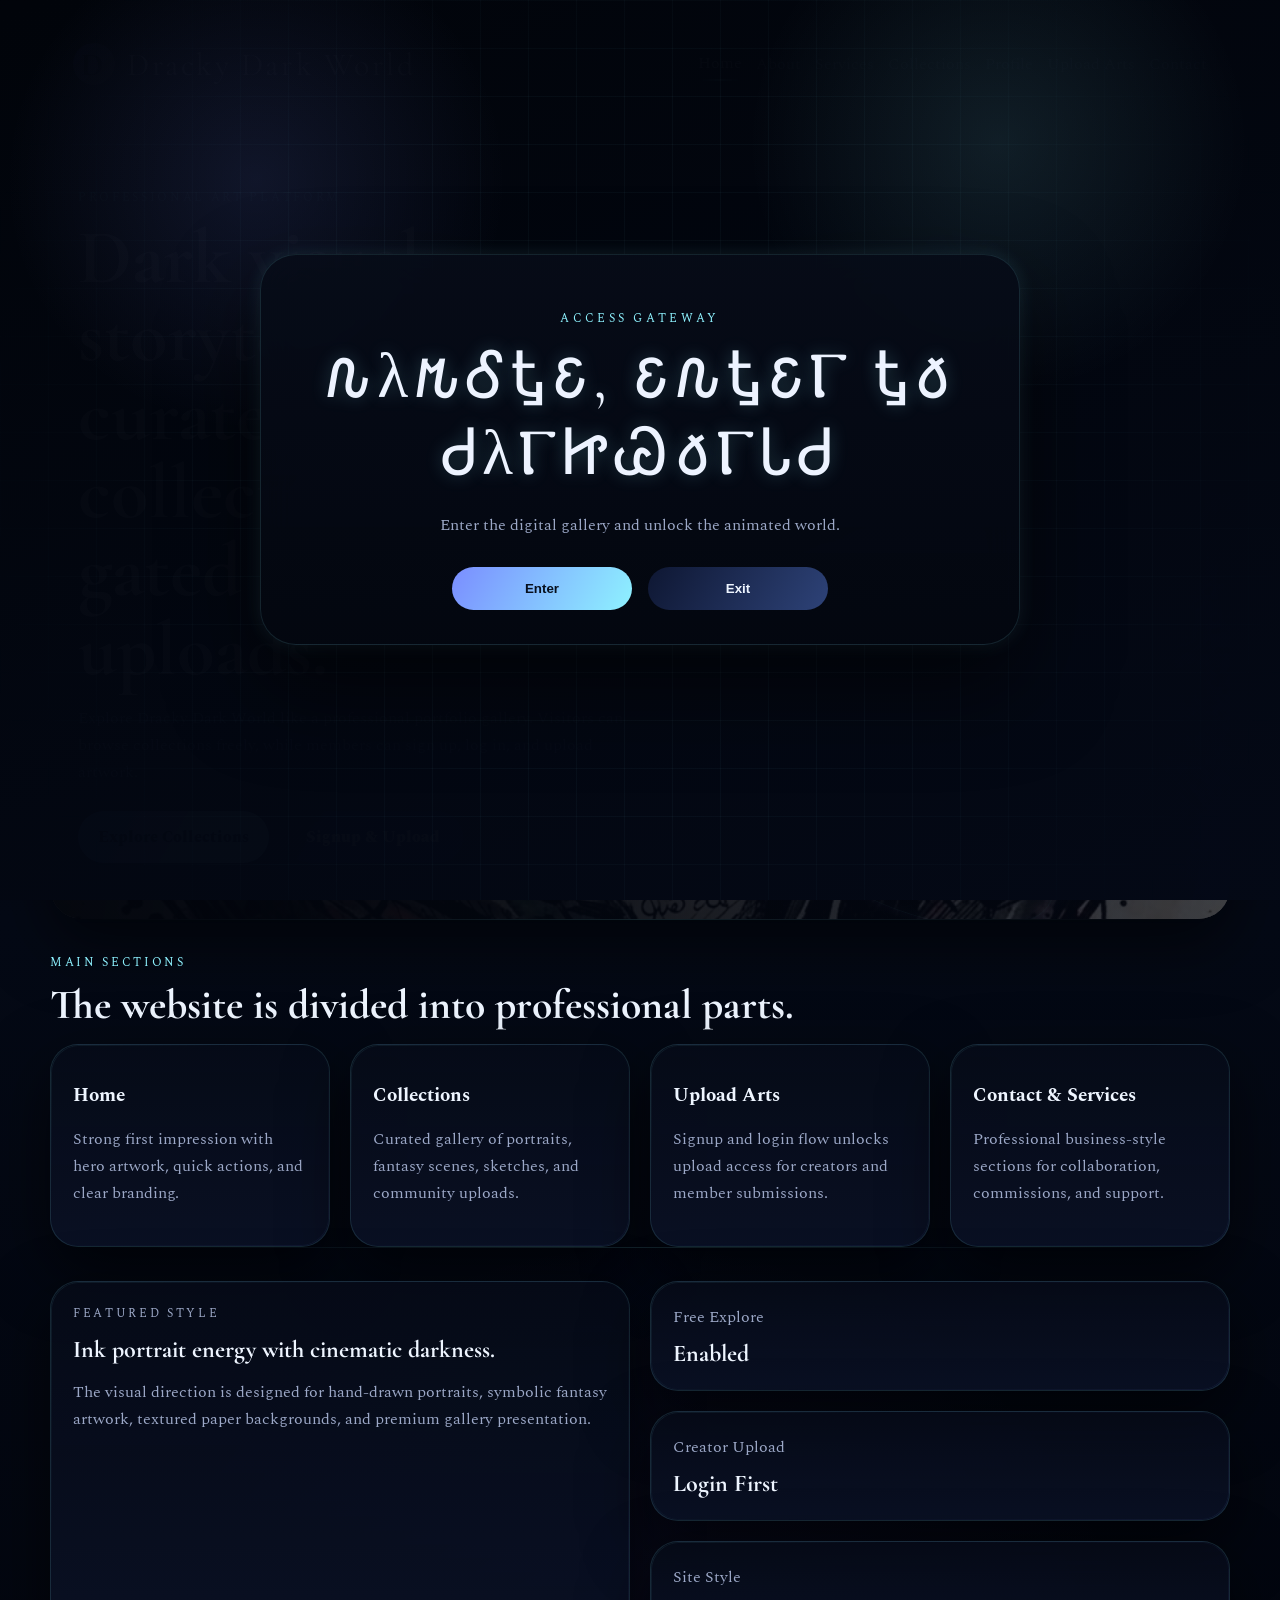
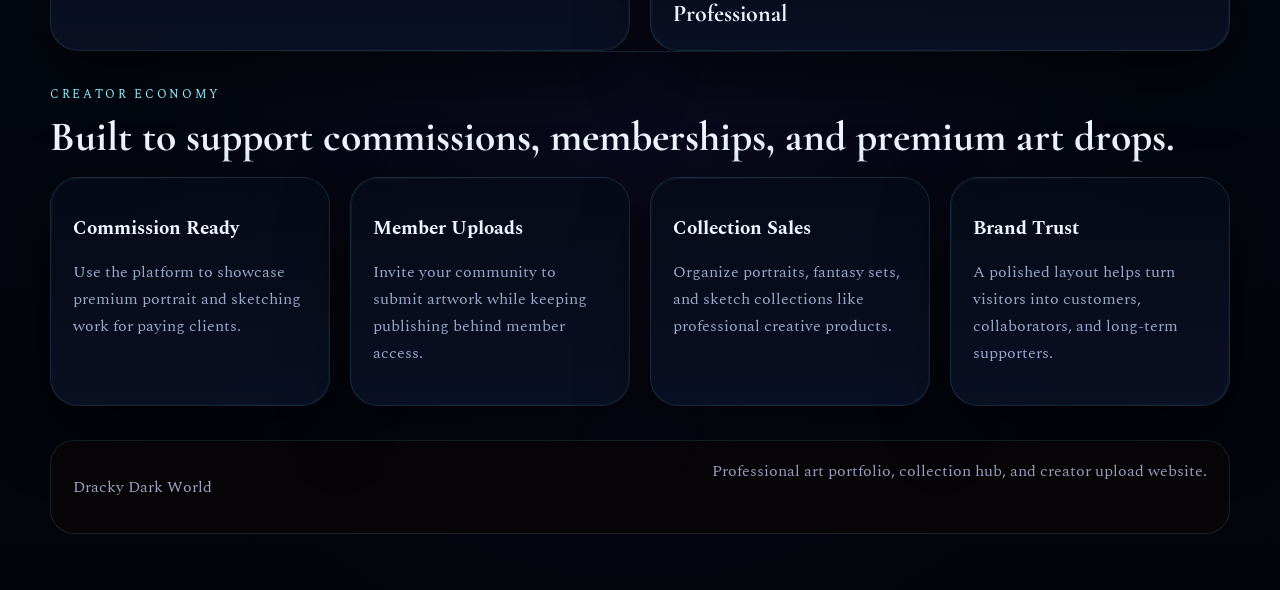
<file: index.html>
<!DOCTYPE html>
<html lang="en">
<head>
  <meta charset="UTF-8">
  <meta name="viewport" content="width=device-width, initial-scale=1.0">
  <title>Dracky Dark World | Home</title>
  <link rel="preconnect" href="https://fonts.googleapis.com">
  <link rel="preconnect" href="https://fonts.gstatic.com" crossorigin>
  <link href="https://fonts.googleapis.com/css2?family=Cormorant+Garamond:wght@500;600;700&family=Spectral:wght@400;500;600;700&display=swap" rel="stylesheet">
  <link rel="stylesheet" href="style.css">
</head>
<body data-page="index">
  <div class="site-shell">
    <header class="site-header">
      <a class="site-brand" href="index.html">
        <span class="brand-mark">D</span>
        <span data-global-key="brand_name">Dracky Dark World</span>
      </a>
      <nav class="site-nav">
        <a href="index.html" aria-current="page">Home</a>
        <a href="about.html">About</a>
        <a href="services.html">Services</a>
        <a href="gallery.html">Collections</a>
        <a href="profile.html">Profile</a>
        <a href="upload.html">Upload Arts</a>
        <a href="contact.html">Contact</a>
      </nav>
    </header>

    <main>
      <section class="hero-banner">
        <div class="hero-geometry" aria-hidden="true">
          <span class="hero-orb hero-orb-a"></span>
          <span class="hero-orb hero-orb-b"></span>
          <span class="hero-ring hero-ring-a"></span>
          <span class="hero-ring hero-ring-b"></span>
          <span class="hero-grid-plane"></span>
        </div>
        <div class="hero-panel">
          <p class="eyebrow" data-content-key="hero_eyebrow">Professional Art Platform</p>
          <h1 data-content-key="hero_title">Dark visual storytelling, curated collections, and gated creator uploads.</h1>
          <p class="lead" data-content-key="hero_lead">
            Explore Dracky Dark World like a professional portfolio gallery. Visitors can browse
            collections freely, while members can sign up, log in, and upload artwork.
          </p>
          <div class="hero-actions">
            <a class="button button-primary" href="gallery.html">Explore Collections</a>
            <a class="button button-secondary" href="upload.html">Signup & Upload</a>
          </div>
        </div>
      </section>

      <section class="section">
        <div class="section-title">
          <p class="eyebrow" data-content-key="section1_eyebrow">Main Sections</p>
          <h2 data-content-key="section1_title">The website is divided into professional parts.</h2>
        </div>
        <div class="feature-grid">
          <article class="info-card">
            <h3 data-content-key="feature1_title">Home</h3>
            <p data-content-key="feature1_text">Strong first impression with hero artwork, quick actions, and clear branding.</p>
          </article>
          <article class="info-card">
            <h3 data-content-key="feature2_title">Collections</h3>
            <p data-content-key="feature2_text">Curated gallery of portraits, fantasy scenes, sketches, and community uploads.</p>
          </article>
          <article class="info-card">
            <h3 data-content-key="feature3_title">Upload Arts</h3>
            <p data-content-key="feature3_text">Signup and login flow unlocks upload access for creators and member submissions.</p>
          </article>
          <article class="info-card">
            <h3 data-content-key="feature4_title">Contact & Services</h3>
            <p data-content-key="feature4_text">Professional business-style sections for collaboration, commissions, and support.</p>
          </article>
        </div>
      </section>

      <section class="section split-section">
        <article class="spotlight-card">
          <p class="eyebrow" data-content-key="spotlight_eyebrow">Featured Style</p>
          <h2 data-content-key="spotlight_title">Ink portrait energy with cinematic darkness.</h2>
          <p data-content-key="spotlight_text">
            The visual direction is designed for hand-drawn portraits, symbolic fantasy artwork,
            textured paper backgrounds, and premium gallery presentation.
          </p>
        </article>

        <article class="metric-stack">
          <div class="metric-card">
            <span data-content-key="metric1_label">Free Explore</span>
            <strong data-content-key="metric1_value">Enabled</strong>
          </div>
          <div class="metric-card">
            <span data-content-key="metric2_label">Creator Upload</span>
            <strong data-content-key="metric2_value">Login First</strong>
          </div>
          <div class="metric-card">
            <span data-content-key="metric3_label">Site Style</span>
            <strong data-content-key="metric3_value">Professional</strong>
          </div>
        </article>
      </section>

      <section class="section">
        <div class="section-title">
          <p class="eyebrow" data-content-key="section2_eyebrow">Creator Economy</p>
          <h2 data-content-key="section2_title">Built to support commissions, memberships, and premium art drops.</h2>
        </div>
        <div class="feature-grid">
          <article class="info-card">
            <h3 data-content-key="economy1_title">Commission Ready</h3>
            <p data-content-key="economy1_text">Use the platform to showcase premium portrait and sketching work for paying clients.</p>
          </article>
          <article class="info-card">
            <h3 data-content-key="economy2_title">Member Uploads</h3>
            <p data-content-key="economy2_text">Invite your community to submit artwork while keeping publishing behind member access.</p>
          </article>
          <article class="info-card">
            <h3 data-content-key="economy3_title">Collection Sales</h3>
            <p data-content-key="economy3_text">Organize portraits, fantasy sets, and sketch collections like professional creative products.</p>
          </article>
          <article class="info-card">
            <h3 data-content-key="economy4_title">Brand Trust</h3>
            <p data-content-key="economy4_text">A polished layout helps turn visitors into customers, collaborators, and long-term supporters.</p>
          </article>
        </div>
      </section>
    </main>

    <footer class="site-footer">
      <p data-global-key="footer_title">Dracky Dark World</p>
      <span data-global-key="footer_text">Professional art portfolio, collection hub, and creator upload website.</span>
    </footer>
  </div>

  <script src="script.js"></script>
</body>
</html>
</file>
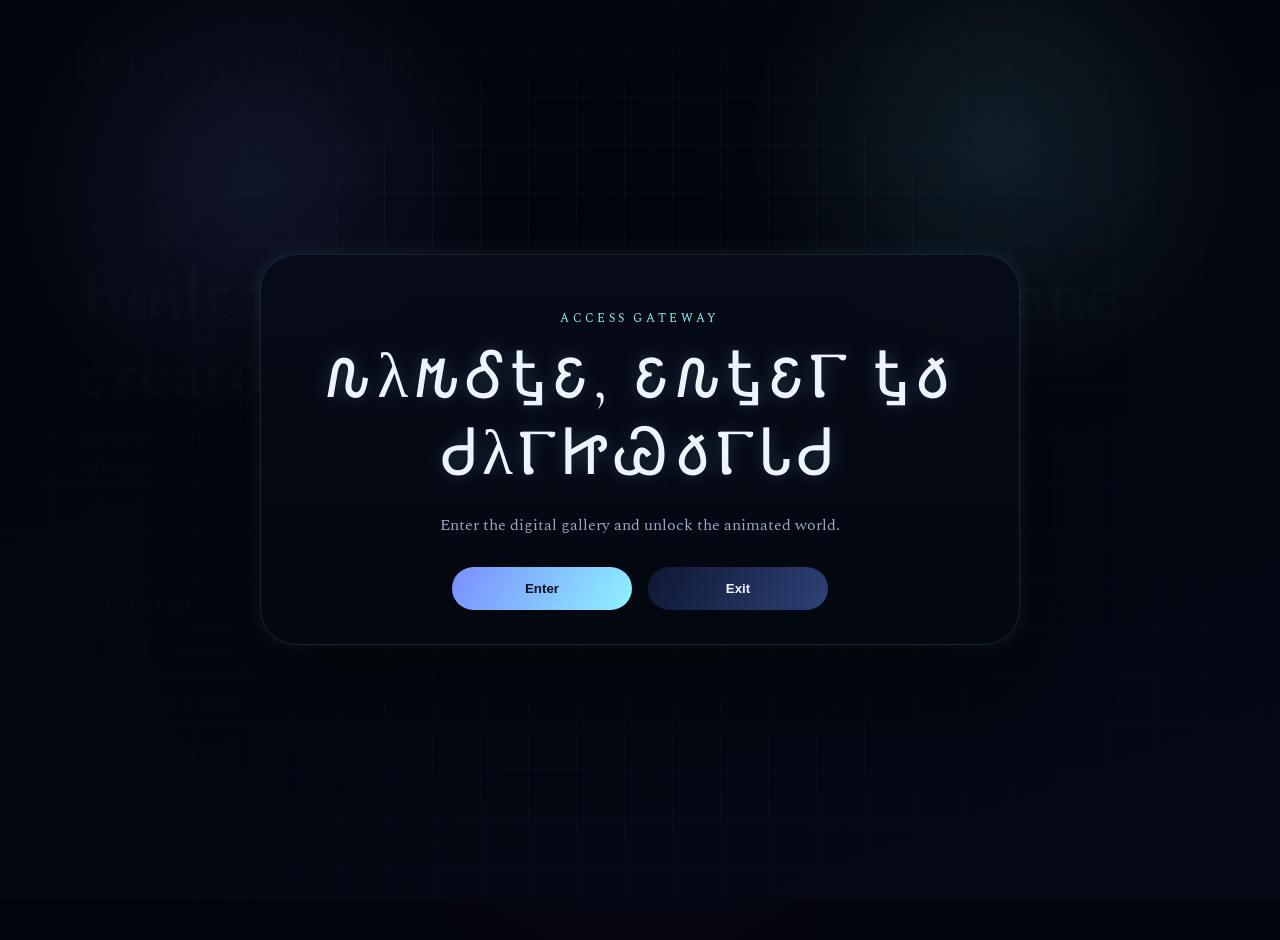
<file: about.html>
<!DOCTYPE html>
<html lang="en">
<head>
  <meta charset="UTF-8">
  <meta name="viewport" content="width=device-width, initial-scale=1.0">
  <title>Dracky Dark World | About</title>
  <link rel="preconnect" href="https://fonts.googleapis.com">
  <link rel="preconnect" href="https://fonts.gstatic.com" crossorigin>
  <link href="https://fonts.googleapis.com/css2?family=Cormorant+Garamond:wght@500;600;700&family=Spectral:wght@400;500;600;700&display=swap" rel="stylesheet">
  <link rel="stylesheet" href="style.css">
</head>
<body data-page="about">
  <div class="site-shell">
    <header class="site-header">
      <a class="site-brand" href="index.html">
        <span class="brand-mark">D</span>
        <span data-global-key="brand_name">Dracky Dark World</span>
      </a>
      <nav class="site-nav">
        <a href="index.html">Home</a>
        <a href="about.html" aria-current="page">About</a>
        <a href="services.html">Services</a>
        <a href="gallery.html">Collections</a>
        <a href="profile.html">Profile</a>
        <a href="upload.html">Upload Arts</a>
        <a href="contact.html">Contact</a>
      </nav>
    </header>

    <main class="page-main">
      <section class="page-hero">
        <p class="eyebrow" data-content-key="hero_eyebrow">About</p>
        <h1 data-content-key="hero_title">Built for dark art presentation and creator-focused publishing.</h1>
        <p class="lead" data-content-key="hero_lead">
          Dracky Dark World is a professional concept website for showcasing visual art,
          organizing themed collections, and letting members upload their work after authentication.
        </p>
      </section>

      <section class="feature-grid">
        <article class="info-card">
          <h3 data-content-key="card1_title">Portfolio Feel</h3>
          <p data-content-key="card1_text">The layout is designed to feel premium, gallery-driven, and suitable for artist brands.</p>
        </article>
        <article class="info-card">
          <h3 data-content-key="card2_title">Community Layer</h3>
          <p data-content-key="card2_text">Users can move from viewer to contributor through the signup, login, and upload flow.</p>
        </article>
        <article class="info-card">
          <h3 data-content-key="card3_title">Collection Focus</h3>
          <p data-content-key="card3_text">The site separates portraits, sketches, fantasy scenes, and user-generated art clearly.</p>
        </article>
      </section>
    </main>

    <footer class="site-footer">
      <p data-global-key="footer_title">Dracky Dark World</p>
      <span data-global-key="footer_text">Professional art portfolio, collection hub, and creator upload website.</span>
    </footer>
  </div>

  <script src="script.js"></script>
</body>
</html>
</file>
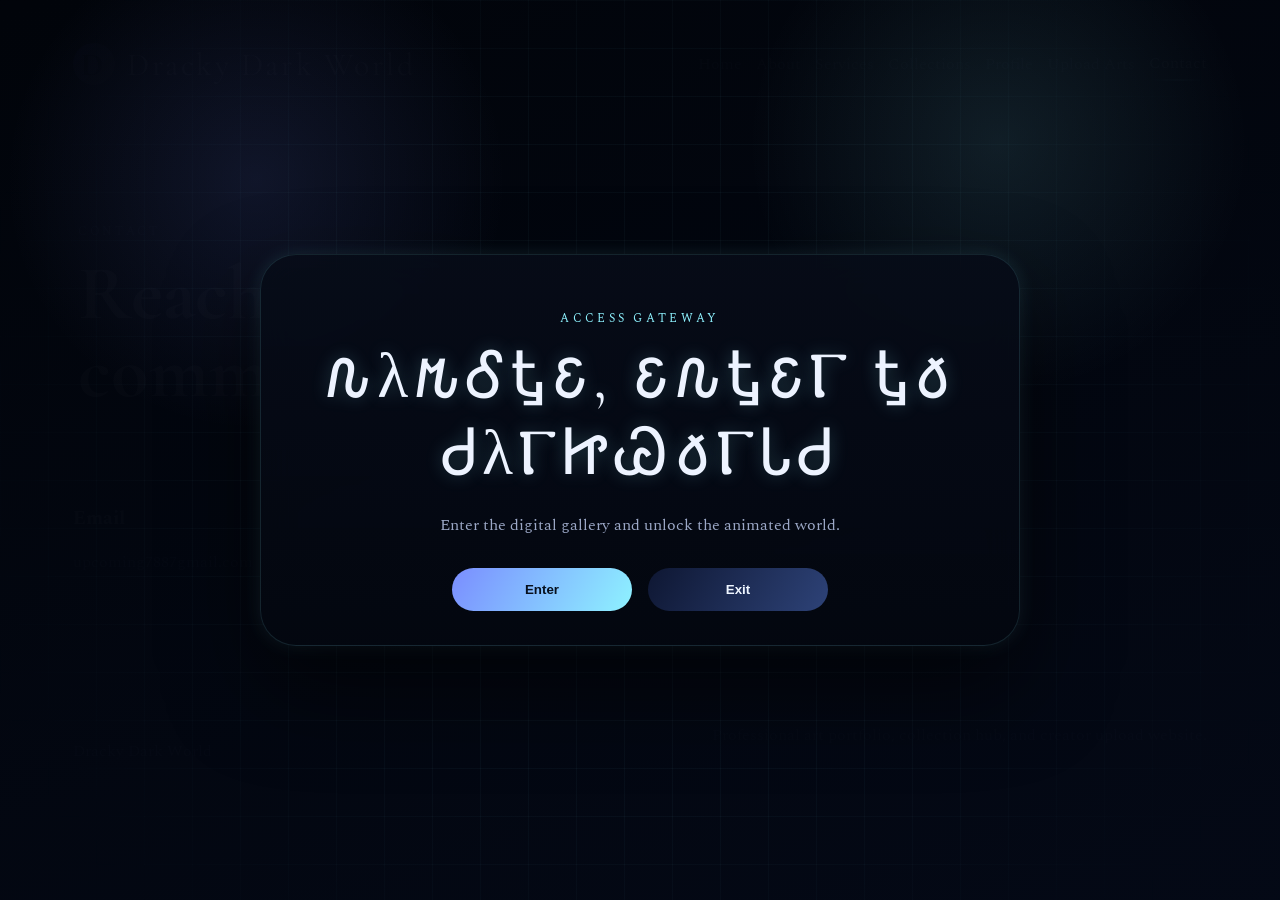
<file: contact.html>
<!DOCTYPE html>
<html lang="en">
<head>
  <meta charset="UTF-8">
  <meta name="viewport" content="width=device-width, initial-scale=1.0">
  <title>Dracky Dark World | Contact</title>
  <link rel="preconnect" href="https://fonts.googleapis.com">
  <link rel="preconnect" href="https://fonts.gstatic.com" crossorigin>
  <link href="https://fonts.googleapis.com/css2?family=Cormorant+Garamond:wght@500;600;700&family=Spectral:wght@400;500;600;700&display=swap" rel="stylesheet">
  <link rel="stylesheet" href="style.css">
</head>
<body data-page="contact">
  <div class="site-shell">
    <header class="site-header">
      <a class="site-brand" href="index.html">
        <span class="brand-mark">D</span>
        <span data-global-key="brand_name">Dracky Dark World</span>
      </a>
      <nav class="site-nav">
        <a href="index.html">Home</a>
        <a href="about.html">About</a>
        <a href="services.html">Services</a>
        <a href="gallery.html">Collections</a>
        <a href="profile.html">Profile</a>
        <a href="upload.html">Upload Arts</a>
        <a href="contact.html" aria-current="page">Contact</a>
      </nav>
    </header>

    <main class="page-main">
      <section class="page-hero">
        <p class="eyebrow" data-content-key="hero_eyebrow">Contact</p>
        <h1 data-content-key="hero_title">Reach out for collaborations, commissions, or support.</h1>
      </section>

      <section class="feature-grid">
        <article class="info-card">
          <h3 data-content-key="card1_title">Email</h3>
          <p><a href="mailto:upcoming7887gmail.com" data-content-key="card1_text" data-content-mode="href-text">upcoming7887gmail.com</a></p>
        </article>
        <article class="info-card">
          <h3 data-content-key="card2_title">Instagram</h3>
          <p><a href="https://www.instagram.com/x._prashantt._" target="_blank" rel="noreferrer" data-content-key="card2_text" data-content-mode="href-text">instagram.com/x._Prashantt._</a></p>
        </article>
        <article class="info-card">
          <h3 data-content-key="card3_title">Studio Hours</h3>
          <p data-content-key="card3_text">Monday to Saturday, 10:00 AM to 7:00 PM IST for creative inquiries.</p>
        </article>
      </section>
    </main>

    <footer class="site-footer">
      <p data-global-key="footer_title">Dracky Dark World</p>
      <span data-global-key="footer_text">Professional art portfolio, collection hub, and creator upload website.</span>
    </footer>
  </div>

  <script src="script.js"></script>
</body>
</html>
</file>
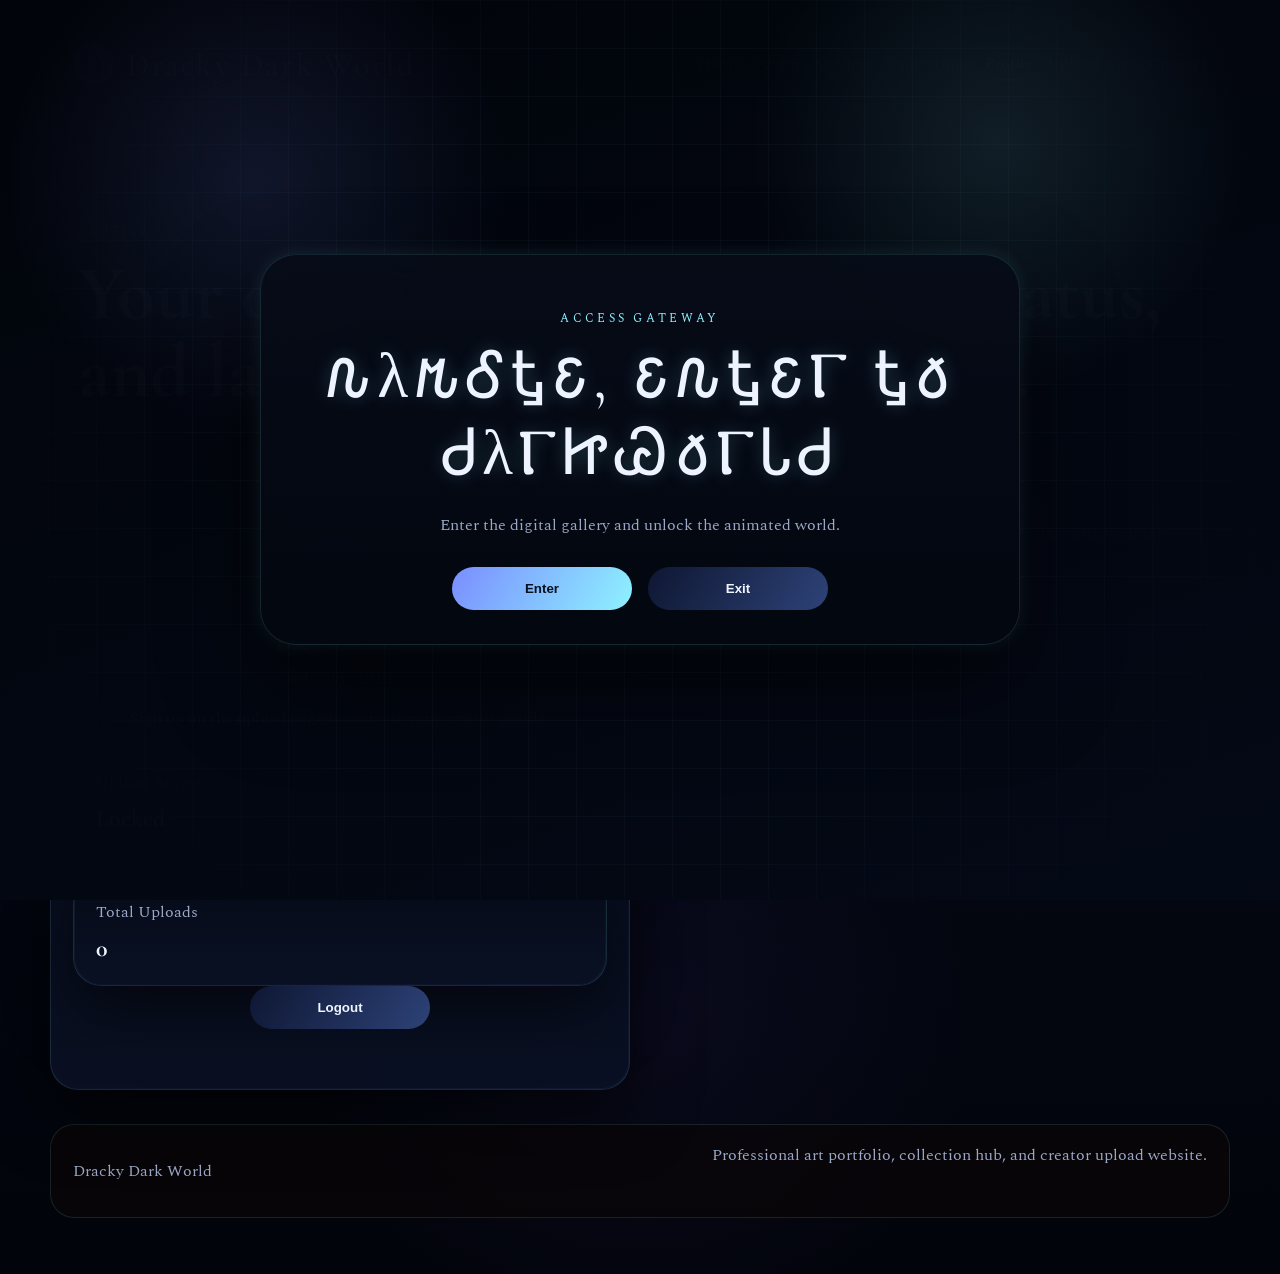
<file: profile.html>
<!DOCTYPE html>
<html lang="en">
<head>
  <meta charset="UTF-8">
  <meta name="viewport" content="width=device-width, initial-scale=1.0">
  <title>Dracky Dark World | Profile</title>
  <link rel="preconnect" href="https://fonts.googleapis.com">
  <link rel="preconnect" href="https://fonts.gstatic.com" crossorigin>
  <link href="https://fonts.googleapis.com/css2?family=Cormorant+Garamond:wght@500;600;700&family=Spectral:wght@400;500;600;700&display=swap" rel="stylesheet">
  <link rel="stylesheet" href="style.css">
</head>
<body>
  <div class="site-shell">
    <header class="site-header">
      <a class="site-brand" href="index.html">
        <span class="brand-mark">D</span>
        <span>Dracky Dark World</span>
      </a>
      <nav class="site-nav">
        <a href="index.html">Home</a>
        <a href="about.html">About</a>
        <a href="services.html">Services</a>
        <a href="gallery.html">Collections</a>
        <a href="profile.html" aria-current="page">Profile</a>
        <a href="upload.html">Upload Arts</a>
        <a href="contact.html">Contact</a>
      </nav>
    </header>

    <main class="page-main">
      <section class="page-hero">
        <p class="eyebrow">Profile</p>
        <h1>Your creator identity, upload status, and latest artwork in one place.</h1>
      </section>

      <section class="two-column profile-layout">
        <article class="panel-card profile-card">
          <p class="eyebrow">Creator Profile</p>
          <div class="profile-badge" id="profileAvatar">D</div>
          <h2 id="profileName">Dark Creator</h2>
          <p class="profile-handle" id="profileHandle">@dracky_artist</p>
          <p id="profileMessage">Sign up on the upload page to activate your creator profile.</p>
          <div class="metric-stack compact-stack">
            <div class="metric-card">
              <span>Upload Access</span>
              <strong id="profileAccess">Locked</strong>
            </div>
            <div class="metric-card">
              <span>Total Uploads</span>
              <strong id="profileUploadCount">0</strong>
            </div>
          </div>
          <button class="button button-secondary" id="logoutButton" type="button">Logout</button>
          <p class="form-status" id="logoutStatus" aria-live="polite"></p>
        </article>

        <article class="panel-card">
          <p class="eyebrow">Latest Uploads</p>
          <div class="mini-gallery-list" id="profileUploads">
            <p class="empty-note">No uploads yet. Add your portraits, sketches, or fantasy arts from the upload page.</p>
          </div>
        </article>
      </section>
    </main>

    <footer class="site-footer">
      <p>Dracky Dark World</p>
      <span>Professional art portfolio, collection hub, and creator upload website.</span>
    </footer>
  </div>

  <script src="script.js"></script>
</body>
</html>
</file>
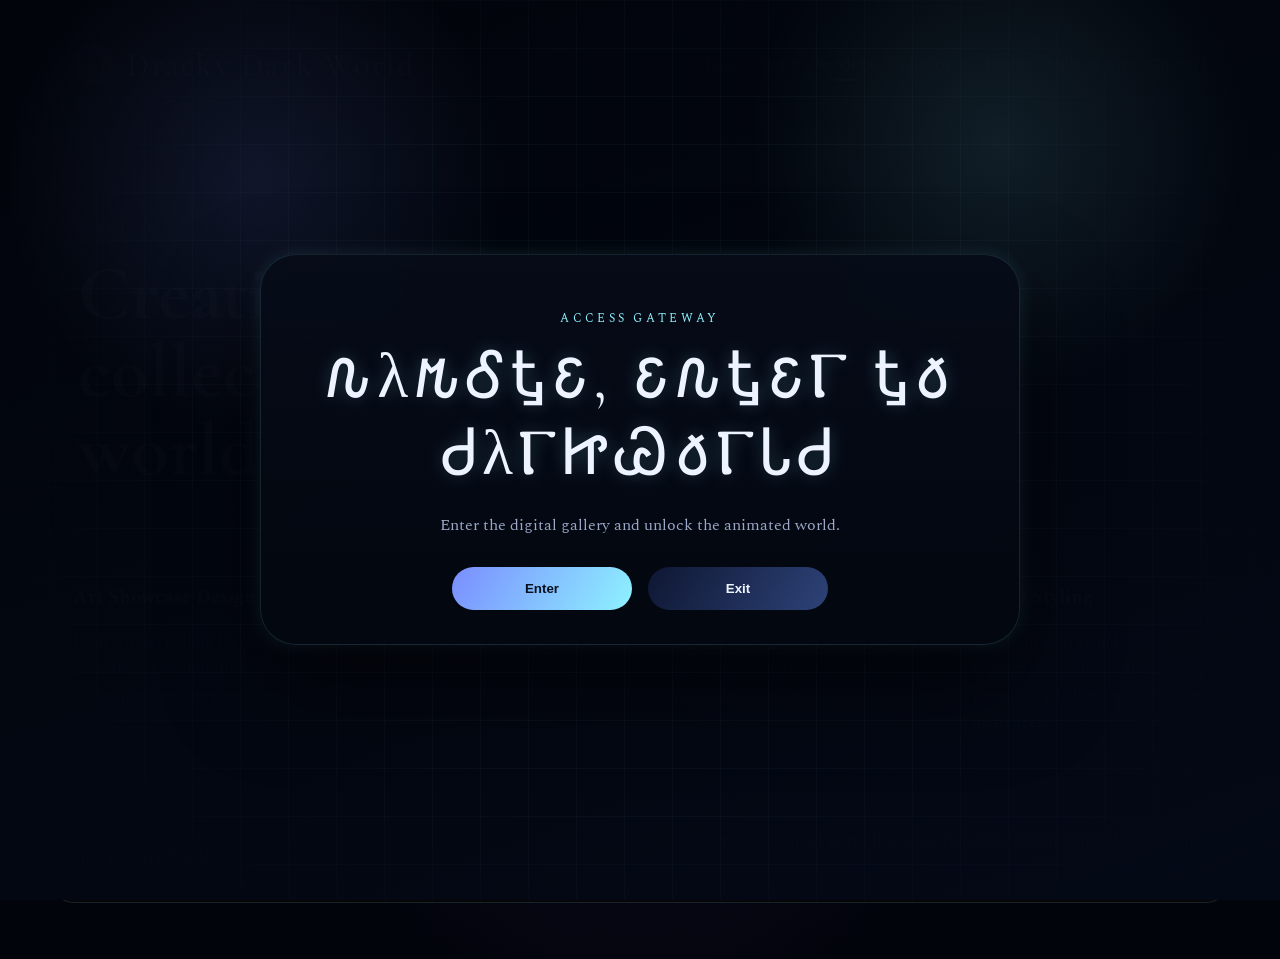
<file: services.html>
<!DOCTYPE html>
<html lang="en">
<head>
  <meta charset="UTF-8">
  <meta name="viewport" content="width=device-width, initial-scale=1.0">
  <title>Dracky Dark World | Services</title>
  <link rel="preconnect" href="https://fonts.googleapis.com">
  <link rel="preconnect" href="https://fonts.gstatic.com" crossorigin>
  <link href="https://fonts.googleapis.com/css2?family=Cormorant+Garamond:wght@500;600;700&family=Spectral:wght@400;500;600;700&display=swap" rel="stylesheet">
  <link rel="stylesheet" href="style.css">
</head>
<body data-page="services">
  <div class="site-shell">
    <header class="site-header">
      <a class="site-brand" href="index.html">
        <span class="brand-mark">D</span>
        <span data-global-key="brand_name">Dracky Dark World</span>
      </a>
      <nav class="site-nav">
        <a href="index.html">Home</a>
        <a href="about.html">About</a>
        <a href="services.html" aria-current="page">Services</a>
        <a href="gallery.html">Collections</a>
        <a href="profile.html">Profile</a>
        <a href="upload.html">Upload Arts</a>
        <a href="contact.html">Contact</a>
      </nav>
    </header>

    <main class="page-main">
      <section class="page-hero">
        <p class="eyebrow" data-content-key="hero_eyebrow">Services</p>
        <h1 data-content-key="hero_title">Creative services for artists, collections, and branded visual worlds.</h1>
      </section>

      <section class="feature-grid">
        <article class="info-card">
          <h3 data-content-key="card1_title">Art Showcase Design</h3>
          <p data-content-key="card1_text">Professional gallery layouts for portfolios, communities, campaigns, and creator drops.</p>
        </article>
        <article class="info-card">
          <h3 data-content-key="card2_title">Collection Curation</h3>
          <p data-content-key="card2_text">Structured collection pages for portraits, fantasy art, concept sketches, and member uploads.</p>
        </article>
        <article class="info-card">
          <h3 data-content-key="card3_title">Upload Experiences</h3>
          <p data-content-key="card3_text">Signup-first upload flows with preview interactions and saved community artwork.</p>
        </article>
        <article class="info-card">
          <h3 data-content-key="card4_title">Brand Styling</h3>
          <p data-content-key="card4_text">Dark editorial visuals, typography systems, and premium art-direction for niche audiences.</p>
        </article>
      </section>
    </main>

    <footer class="site-footer">
      <p data-global-key="footer_title">Dracky Dark World</p>
      <span data-global-key="footer_text">Professional art portfolio, collection hub, and creator upload website.</span>
    </footer>
  </div>

  <script src="script.js"></script>
</body>
</html>
</file>
<file: style.css>
:root {
  --bg: #02040b;
  --bg-soft: #060b18;
  --panel: rgba(6, 11, 24, 0.84);
  --panel-2: rgba(10, 17, 36, 0.94);
  --text: #eef5ff;
  --muted: #9ca8c7;
  --accent: #7a8dff;
  --accent-strong: #8ef2ff;
  --line: rgba(142, 242, 255, 0.12);
  --shadow: 0 24px 64px rgba(0, 0, 0, 0.58);
  --glow: 0 0 18px rgba(142, 242, 255, 0.12);
}

* {
  box-sizing: border-box;
}

body {
  margin: 0;
  min-height: 100vh;
  color: var(--text);
  font-family: "Spectral", serif;
  scroll-behavior: smooth;
  background:
    radial-gradient(circle at 18% 18%, rgba(122, 141, 255, 0.1), transparent 20%),
    radial-gradient(circle at 82% 14%, rgba(142, 242, 255, 0.08), transparent 20%),
    radial-gradient(circle at 50% 80%, rgba(130, 80, 255, 0.06), transparent 28%),
    linear-gradient(180deg, #010207, #040915 42%, #02040b 100%);
}

body.site-locked {
  overflow: hidden;
}

body.app-failed {
  background:
    radial-gradient(circle at 50% 24%, rgba(255, 72, 140, 0.08), transparent 22%),
    linear-gradient(180deg, #020207, #050913 45%, #02040b 100%);
}

body.app-failed .site-shell {
  filter: blur(8px) saturate(0.55);
  transform: scale(0.985);
  pointer-events: none;
  user-select: none;
}

body.site-ready .site-shell {
  animation: shellReveal 0.9s ease both;
}

body::before,
body::after {
  content: "";
  position: fixed;
  inset: 0;
  pointer-events: none;
  z-index: -2;
}

body::before {
  background-image:
    linear-gradient(rgba(122, 141, 255, 0.04) 1px, transparent 1px),
    linear-gradient(90deg, rgba(142, 242, 255, 0.04) 1px, transparent 1px);
  background-size: 42px 42px;
  mask-image: radial-gradient(circle at center, black 35%, transparent 85%);
  opacity: 0.28;
  animation: driftGrid 18s linear infinite;
}

body::after {
  background:
    radial-gradient(circle at 15% 24%, rgba(122, 141, 255, 0.08), transparent 18%),
    radial-gradient(circle at 82% 16%, rgba(142, 242, 255, 0.06), transparent 16%),
    radial-gradient(circle at 70% 70%, rgba(117, 79, 255, 0.06), transparent 18%);
  z-index: -3;
}

a {
  color: inherit;
  text-decoration: none;
}

img {
  display: block;
  max-width: 100%;
}

.site-shell {
  width: min(1180px, calc(100% - 28px));
  margin: 0 auto;
  padding: 24px 0 56px;
}

.cursor-core,
.cursor-aura {
  position: fixed;
  left: 0;
  top: 0;
  pointer-events: none;
  z-index: 1200;
  border-radius: 50%;
  transform: translate(-50%, -50%);
  transition: opacity 0.2s ease, transform 0.16s ease;
}

.cursor-core {
  width: 10px;
  height: 10px;
  background: var(--accent-strong);
  box-shadow: 0 0 20px rgba(142, 242, 255, 0.75);
}

.cursor-aura {
  width: 44px;
  height: 44px;
  border: 1px solid rgba(142, 242, 255, 0.4);
  background: radial-gradient(circle, rgba(142, 242, 255, 0.16), transparent 65%);
  box-shadow: 0 0 28px rgba(122, 141, 255, 0.18);
}

body.cursor-hover .cursor-aura {
  transform: translate(-50%, -50%) scale(1.55);
  border-color: rgba(122, 141, 255, 0.58);
}

.particle-canvas {
  position: fixed;
  inset: 0;
  width: 100%;
  height: 100%;
  pointer-events: none;
  z-index: -1;
  opacity: 0.36;
}

.page-transition {
  position: fixed;
  inset: 0;
  z-index: 1100;
  pointer-events: none;
  opacity: 0;
  background:
    radial-gradient(circle at center, rgba(142, 242, 255, 0.08), transparent 24%),
    linear-gradient(135deg, rgba(3, 7, 16, 0.18), rgba(2, 8, 20, 0.24));
  backdrop-filter: blur(0px);
  transition: opacity 0.42s ease, backdrop-filter 0.42s ease;
}

.page-transition.is-active {
  opacity: 1;
  backdrop-filter: blur(14px);
}

.entry-overlay {
  position: fixed;
  inset: 0;
  z-index: 999;
  display: grid;
  place-items: center;
  overflow: hidden;
  background:
    radial-gradient(circle at 20% 20%, rgba(122, 141, 255, 0.12), transparent 20%),
    radial-gradient(circle at 78% 16%, rgba(142, 242, 255, 0.1), transparent 20%),
    linear-gradient(160deg, rgba(1, 4, 10, 0.99), rgba(4, 9, 22, 0.99));
}

.entry-grid {
  position: absolute;
  inset: 0;
  background-image:
    linear-gradient(rgba(142, 242, 255, 0.035) 1px, transparent 1px),
    linear-gradient(90deg, rgba(142, 242, 255, 0.035) 1px, transparent 1px);
  background-size: 48px 48px;
  mask-image: radial-gradient(circle at center, black 45%, transparent 90%);
  animation: gridShift 14s linear infinite;
}

.entry-panel {
  position: relative;
  width: min(760px, calc(100% - 28px));
  padding: 54px 28px 34px;
  border-radius: 36px;
  text-align: center;
  border: 1px solid rgba(142, 242, 255, 0.12);
  background: linear-gradient(180deg, rgba(7, 12, 24, 0.9), rgba(3, 7, 16, 0.96));
  box-shadow: 0 40px 90px rgba(0, 0, 0, 0.6), var(--glow);
  backdrop-filter: blur(18px);
  animation: panelRise 0.9s cubic-bezier(0.2, 0.9, 0.2, 1) both;
}

.entry-kicker {
  margin: 0 0 12px;
  color: var(--accent-strong);
  text-transform: uppercase;
  letter-spacing: 0.28em;
  font-size: 0.74rem;
}

.entry-sigil {
  margin: 0;
  color: #edf3ff;
  font-family: "Cormorant Garamond", serif;
  font-size: clamp(2rem, 5vw, 4.6rem);
  line-height: 1.2;
  letter-spacing: 0.08em;
  text-shadow: 0 0 18px rgba(142, 242, 255, 0.24);
}

.entry-subtitle {
  max-width: 560px;
  margin: 18px auto 0;
  color: var(--muted);
  line-height: 1.8;
}

.entry-actions {
  display: flex;
  justify-content: center;
  gap: 16px;
  flex-wrap: wrap;
  margin-top: 28px;
}

.entry-button {
  min-width: 170px;
}

.entry-overlay.is-leaving {
  animation: overlayFadeOut 0.72s ease forwards;
}

.entry-overlay.is-failed .entry-panel {
  border-color: rgba(255, 72, 140, 0.22);
  box-shadow: 0 40px 90px rgba(4, 8, 20, 0.48), 0 0 22px rgba(255, 72, 140, 0.16);
}

.site-header {
  display: flex;
  justify-content: space-between;
  align-items: center;
  gap: 20px;
  padding: 18px 22px;
  border-radius: 24px;
  border: 1px solid var(--line);
  background: rgba(4, 9, 19, 0.82);
  backdrop-filter: blur(18px);
  box-shadow: var(--shadow);
  position: sticky;
  top: 16px;
  z-index: 10;
}

.site-brand {
  display: inline-flex;
  align-items: center;
  gap: 12px;
  font-family: "Cormorant Garamond", serif;
  font-size: clamp(1.3rem, 2.6vw, 2rem);
  letter-spacing: 0.08em;
}

.brand-mark {
  display: grid;
  place-items: center;
  width: 42px;
  height: 42px;
  border-radius: 50%;
  background: linear-gradient(135deg, var(--accent), #503228);
  color: #140f0e;
  font-weight: 800;
}

.site-nav {
  display: flex;
  flex-wrap: wrap;
  gap: 14px;
}

.site-nav a {
  position: relative;
  color: var(--muted);
  transition: color 0.25s ease, transform 0.25s ease, text-shadow 0.25s ease;
}

.site-nav a::after {
  content: "";
  position: absolute;
  left: 0;
  bottom: -6px;
  width: 100%;
  height: 2px;
  transform: scaleX(0);
  transform-origin: center;
  background: linear-gradient(90deg, transparent, var(--accent-strong), transparent);
  transition: transform 0.3s ease;
}

.site-nav a:hover,
.site-nav a[aria-current="page"] {
  color: var(--text);
  transform: translate3d(var(--pointer-x, 0), -1px, 0);
  text-shadow: 0 0 18px rgba(142, 242, 255, 0.36);
}

.site-nav a:hover::after,
.site-nav a[aria-current="page"]::after {
  transform: scaleX(1);
}

.hero-banner,
.page-hero {
  margin-top: 28px;
  border-radius: 32px;
  overflow: hidden;
  box-shadow: var(--shadow);
}

.hero-banner {
  position: relative;
  min-height: 620px;
  background:
    linear-gradient(90deg, rgba(2, 5, 12, 0.92), rgba(2, 5, 12, 0.54)),
    url("home.png") center/cover no-repeat;
}

.hero-banner::after {
  content: "";
  position: absolute;
  inset: 0;
  background:
    linear-gradient(100deg, rgba(2, 5, 12, 0.92), rgba(5, 10, 24, 0.48)),
    radial-gradient(circle at 78% 18%, rgba(122, 141, 255, 0.16), transparent 22%);
  pointer-events: none;
}

.hero-geometry {
  position: absolute;
  inset: 0;
  perspective: 1200px;
  pointer-events: none;
  transition: transform 0.28s ease;
}

.hero-orb,
.hero-ring,
.hero-grid-plane {
  position: absolute;
  transform-style: preserve-3d;
}

.hero-orb {
  border-radius: 50%;
  filter: blur(2px);
}

.hero-orb-a {
  width: 190px;
  height: 190px;
  top: 12%;
  right: 14%;
  background: radial-gradient(circle at 32% 32%, rgba(255, 255, 255, 0.72), rgba(122, 141, 255, 0.14), transparent 70%);
  box-shadow: 0 0 44px rgba(122, 141, 255, 0.18);
  animation: floatOrb 8s ease-in-out infinite;
}

.hero-orb-b {
  width: 120px;
  height: 120px;
  right: 34%;
  bottom: 24%;
  background: radial-gradient(circle at 30% 30%, rgba(142, 242, 255, 0.66), rgba(142, 242, 255, 0.08), transparent 72%);
  box-shadow: 0 0 32px rgba(142, 242, 255, 0.16);
  animation: floatOrb 10s ease-in-out infinite reverse;
}

.hero-ring {
  border-radius: 50%;
  border: 1px solid rgba(142, 242, 255, 0.1);
  box-shadow: inset 0 0 22px rgba(142, 242, 255, 0.04), 0 0 18px rgba(122, 141, 255, 0.08);
}

.hero-ring-a {
  width: 420px;
  height: 420px;
  right: -40px;
  top: -60px;
  transform: rotateX(72deg) rotateY(-8deg);
  animation: spinRing 16s linear infinite;
}

.hero-ring-b {
  width: 260px;
  height: 260px;
  right: 180px;
  bottom: -60px;
  transform: rotateX(75deg) rotateY(10deg);
  animation: spinRing 12s linear infinite reverse;
}

.hero-grid-plane {
  width: 560px;
  height: 240px;
  right: -80px;
  bottom: -40px;
  opacity: 0.18;
  background-image:
    linear-gradient(rgba(142, 242, 255, 0.08) 1px, transparent 1px),
    linear-gradient(90deg, rgba(122, 141, 255, 0.08) 1px, transparent 1px);
  background-size: 28px 28px;
  transform: rotateX(74deg) rotateZ(-14deg);
  mask-image: linear-gradient(180deg, black 35%, transparent 100%);
}

.hero-video {
  display: none;
}

.hero-panel,
.page-hero {
  padding: 56px 28px;
}

.hero-panel {
  position: relative;
  z-index: 1;
  width: min(620px, calc(100% - 32px));
  transition: transform 0.28s ease;
  animation: heroDrift 1.2s ease both;
}

.eyebrow {
  margin: 0 0 12px;
  color: var(--accent-strong);
  text-transform: uppercase;
  letter-spacing: 0.22em;
  font-size: 0.76rem;
}

h1,
h2 {
  margin: 0;
  font-family: "Cormorant Garamond", serif;
  line-height: 1.02;
}

.hero-panel h1,
.page-hero h1 {
  font-size: clamp(2.5rem, 6vw, 5rem);
}

.lead,
.info-card p,
.spotlight-card p,
.gallery-copy p,
.page-hero p,
.metric-card span,
.form-status {
  color: var(--muted);
  line-height: 1.7;
}

.hero-actions {
  display: flex;
  gap: 14px;
  flex-wrap: wrap;
  margin-top: 24px;
}

.button {
  position: relative;
  display: inline-flex;
  justify-content: center;
  align-items: center;
  min-width: 180px;
  padding: 14px 20px;
  border-radius: 999px;
  font-weight: 800;
  overflow: hidden;
  transition: transform 0.25s ease, box-shadow 0.25s ease, border-color 0.25s ease;
}

.button:hover {
  transform: translate3d(var(--pointer-x, 0), -4px, 0);
  box-shadow: var(--shadow), var(--glow);
}

.button::before {
  content: "";
  position: absolute;
  inset: 0;
  background: linear-gradient(120deg, transparent 0%, rgba(255, 255, 255, 0.28) 50%, transparent 100%);
  transform: translateX(-120%);
  transition: transform 0.55s ease;
}

.button:hover::before {
  transform: translateX(120%);
}

.button-primary {
  background: linear-gradient(120deg, #7a8dff, #8ef2ff);
  color: #07101e;
  border: 0;
}

.button-secondary {
  background: linear-gradient(120deg, rgba(15, 24, 53, 0.94), rgba(48, 70, 126, 0.94));
  color: var(--text);
  border: 0;
}

.button-google {
  width: 100%;
  margin-bottom: 12px;
  background: linear-gradient(120deg, rgba(244, 244, 246, 0.96), rgba(214, 223, 242, 0.98));
  color: #111827;
  border: 0;
}

.section,
.page-main {
  padding-top: 34px;
}

.section,
.page-hero {
  position: relative;
}

.section::before,
.page-hero::before {
  content: "";
  position: absolute;
  left: 18px;
  right: 18px;
  top: 0;
  height: 1px;
  background: linear-gradient(90deg, transparent, rgba(142, 242, 255, 0.24), transparent);
  box-shadow: 0 0 12px rgba(142, 242, 255, 0.12);
  opacity: 0.5;
}

.site-footer {
  display: flex;
  justify-content: space-between;
  gap: 16px;
  margin-top: 34px;
  padding: 18px 22px;
  border-radius: 24px;
  border: 1px solid var(--line);
  background: rgba(10, 7, 8, 0.7);
  color: var(--muted);
}

.site-header,
.hero-banner,
.page-hero,
.info-card,
.panel-card,
.gallery-card,
.spotlight-card,
.metric-card,
.site-footer {
  transition:
    transform 0.4s ease,
    box-shadow 0.4s ease,
    border-color 0.4s ease,
    background 0.4s ease;
}

.site-header::before,
.info-card::before,
.panel-card::before,
.gallery-card::before,
.spotlight-card::before,
.metric-card::before {
  content: "";
  position: absolute;
  inset: 0;
  border-radius: inherit;
  padding: 1px;
  background: linear-gradient(140deg, rgba(142, 242, 255, 0.16), transparent 35%, rgba(122, 141, 255, 0.14));
  -webkit-mask:
    linear-gradient(#fff 0 0) content-box,
    linear-gradient(#fff 0 0);
  -webkit-mask-composite: xor;
  mask-composite: exclude;
  pointer-events: none;
  opacity: 0.52;
}

.section-title {
  margin-bottom: 18px;
}

.section-title h2 {
  font-size: clamp(1.7rem, 4vw, 2.6rem);
}

.feature-grid,
.gallery-grid,
.two-column,
.split-section {
  display: grid;
  gap: 20px;
}

.feature-grid {
  grid-template-columns: repeat(4, minmax(0, 1fr));
}

.gallery-grid {
  grid-template-columns: repeat(3, minmax(0, 1fr));
}

.two-column,
.split-section {
  grid-template-columns: repeat(2, minmax(0, 1fr));
}

.info-card,
.spotlight-card,
.metric-card,
.panel-card,
.gallery-card {
  border: 1px solid var(--line);
  border-radius: 28px;
  background: linear-gradient(180deg, var(--panel), var(--panel-2));
  box-shadow: var(--shadow);
  transform-style: preserve-3d;
}

.info-card,
.spotlight-card,
.panel-card,
.gallery-copy,
.metric-card {
  padding: 22px;
}

.spotlight-card {
  min-height: 100%;
}

.metric-stack {
  display: grid;
  gap: 20px;
}

.metric-card strong {
  display: block;
  margin-top: 8px;
  font-family: "Cormorant Garamond", serif;
  font-size: 1.5rem;
}

.stack-form label {
  display: block;
  margin-bottom: 16px;
  font-weight: 600;
}

.stack-form input,
.stack-form select,
.stack-form textarea {
  width: 100%;
  margin-top: 8px;
  padding: 14px 16px;
  border-radius: 16px;
  border: 1px solid var(--line);
  background: rgba(255, 255, 255, 0.04);
  color: var(--text);
  font: inherit;
}

.stack-form textarea {
  resize: vertical;
}

.stack-form input:focus,
.stack-form select:focus,
.stack-form textarea:focus,
.filter-chip:focus,
.button:focus {
  outline: 2px solid rgba(241, 204, 164, 0.45);
  outline-offset: 2px;
}

.gallery-card {
  overflow: hidden;
  transition: transform 0.35s ease, box-shadow 0.35s ease, border-color 0.35s ease;
}

.gallery-card:hover,
.panel-card:hover,
.info-card:hover,
.spotlight-card:hover {
  transform: perspective(1000px) translateY(-8px) rotateX(4deg) rotateY(-4deg);
  border-color: rgba(206, 192, 255, 0.28);
  box-shadow: 0 30px 80px rgba(8, 4, 16, 0.48);
}

.gallery-card img {
  width: 100%;
  height: 260px;
  object-fit: cover;
  transition: transform 0.5s ease, filter 0.5s ease;
}

.gallery-card:hover img,
.art-preview:hover img {
  transform: scale(1.06);
  filter: saturate(1.08);
}

.gallery-copy span {
  display: inline-flex;
  padding: 7px 12px;
  border-radius: 999px;
  border: 1px solid var(--line);
  color: var(--accent-strong);
  background: rgba(255, 255, 255, 0.05);
}

.gallery-copy h3,
.info-card h3,
.spotlight-card h2,
.panel-card h2 {
  margin: 14px 0 10px;
}

.art-preview img {
  width: 100%;
  height: 340px;
  object-fit: cover;
  border-radius: 20px;
  margin-bottom: 18px;
}

.preview-copy {
  padding: 0;
}

.filter-bar {
  display: flex;
  flex-wrap: wrap;
  gap: 12px;
  margin: 0 0 20px;
}

.filter-chip {
  padding: 10px 16px;
  border-radius: 999px;
  border: 1px solid var(--line);
  background: rgba(255, 255, 255, 0.04);
  color: var(--text);
  cursor: pointer;
  font: inherit;
}

.filter-chip.active {
  background: linear-gradient(120deg, var(--accent), #e7bc95);
  color: #1d1510;
}

.form-status {
  min-height: 24px;
  margin: 14px 0 0;
}

body[data-backend-status="offline"] .site-header {
  border-color: rgba(255, 184, 184, 0.22);
}

.motion-reveal {
  opacity: 0;
  transform: translateY(26px) scale(0.98);
  transition:
    opacity 0.75s ease,
    transform 0.75s ease;
  transition-delay: var(--reveal-delay, 0s);
}

.motion-reveal.is-visible {
  opacity: 1;
  transform: translateY(0) scale(1);
}

.gated-upload {
  position: relative;
}

.gated-upload.locked::after {
  content: "Signup or login required before upload";
  position: absolute;
  inset: 95px 0 0 0;
  display: grid;
  place-items: center;
  text-align: center;
  color: var(--accent-strong);
  font-weight: 800;
  letter-spacing: 0.05em;
  border-radius: 28px;
  background: rgba(8, 6, 7, 0.68);
  z-index: 2;
  pointer-events: none;
}

.gated-upload.locked .two-column {
  filter: blur(3px);
  pointer-events: none;
  user-select: none;
}

.profile-layout {
  align-items: start;
}

.profile-card {
  text-align: center;
}

.profile-badge {
  display: grid;
  place-items: center;
  width: 92px;
  height: 92px;
  margin: 8px auto 18px;
  border-radius: 50%;
  background: linear-gradient(135deg, var(--accent), #4d3128);
  color: #120c0a;
  font-family: "Cormorant Garamond", serif;
  font-size: 2rem;
  font-weight: 800;
}

.profile-handle {
  margin-top: 0;
  color: var(--accent-strong);
}

.compact-stack .metric-card {
  text-align: left;
}

.mini-gallery-list {
  display: grid;
  gap: 14px;
}

.mini-gallery-item {
  display: grid;
  grid-template-columns: 84px 1fr;
  gap: 14px;
  align-items: center;
  padding: 12px;
  border-radius: 20px;
  border: 1px solid var(--line);
  background: rgba(255, 255, 255, 0.03);
}

.mini-gallery-item img {
  width: 84px;
  height: 84px;
  object-fit: cover;
  border-radius: 16px;
}

.mini-gallery-item h3 {
  margin: 0 0 6px;
}

.mini-gallery-item p,
.empty-note {
  margin: 0;
  color: var(--muted);
}

@media (max-width: 1080px) {
  .feature-grid {
    grid-template-columns: repeat(2, minmax(0, 1fr));
  }
}

@media (max-width: 900px) {
  .two-column,
  .split-section,
  .gallery-grid {
    grid-template-columns: 1fr;
  }

  .site-header {
    display: grid;
  }
}

@media (max-width: 720px) {
  .site-shell {
    width: min(100% - 16px, 1180px);
  }

  .feature-grid,
  .gallery-grid {
    grid-template-columns: 1fr;
  }

  .site-footer,
  .mini-gallery-item {
    grid-template-columns: 1fr;
    display: grid;
  }

  .hero-banner {
    min-height: 520px;
  }

  .hero-panel,
  .page-hero {
    padding: 36px 18px;
  }

  .hero-actions {
    flex-direction: column;
    align-items: stretch;
  }

  .entry-actions {
    flex-direction: column;
  }

  .cursor-core,
  .cursor-aura {
    display: none;
  }
}

@keyframes shellReveal {
  from {
    opacity: 0;
    transform: translateY(22px);
  }

  to {
    opacity: 1;
    transform: translateY(0);
  }
}

@keyframes heroDrift {
  from {
    opacity: 0;
    transform: translateY(26px);
  }

  to {
    opacity: 1;
    transform: translateY(0);
  }
}

@keyframes panelRise {
  from {
    opacity: 0;
    transform: translateY(34px) scale(0.96);
  }

  to {
    opacity: 1;
    transform: translateY(0) scale(1);
  }
}

@keyframes overlayFadeOut {
  from {
    opacity: 1;
    visibility: visible;
  }

  to {
    opacity: 0;
    visibility: hidden;
  }
}

@keyframes gridShift {
  from {
    transform: translateY(0);
  }

  to {
    transform: translateY(48px);
  }
}

@keyframes driftGrid {
  from {
    transform: translate3d(0, 0, 0);
  }

  to {
    transform: translate3d(0, 42px, 0);
  }
}

@keyframes floatOrb {
  0%,
  100% {
    transform: translate3d(0, 0, 0) scale(1);
  }

  50% {
    transform: translate3d(-12px, 20px, 0) scale(1.06);
  }
}

@keyframes spinRing {
  from {
    transform: rotateX(72deg) rotateY(-8deg) rotateZ(0deg);
  }

  to {
    transform: rotateX(72deg) rotateY(-8deg) rotateZ(360deg);
  }
}
</file>
